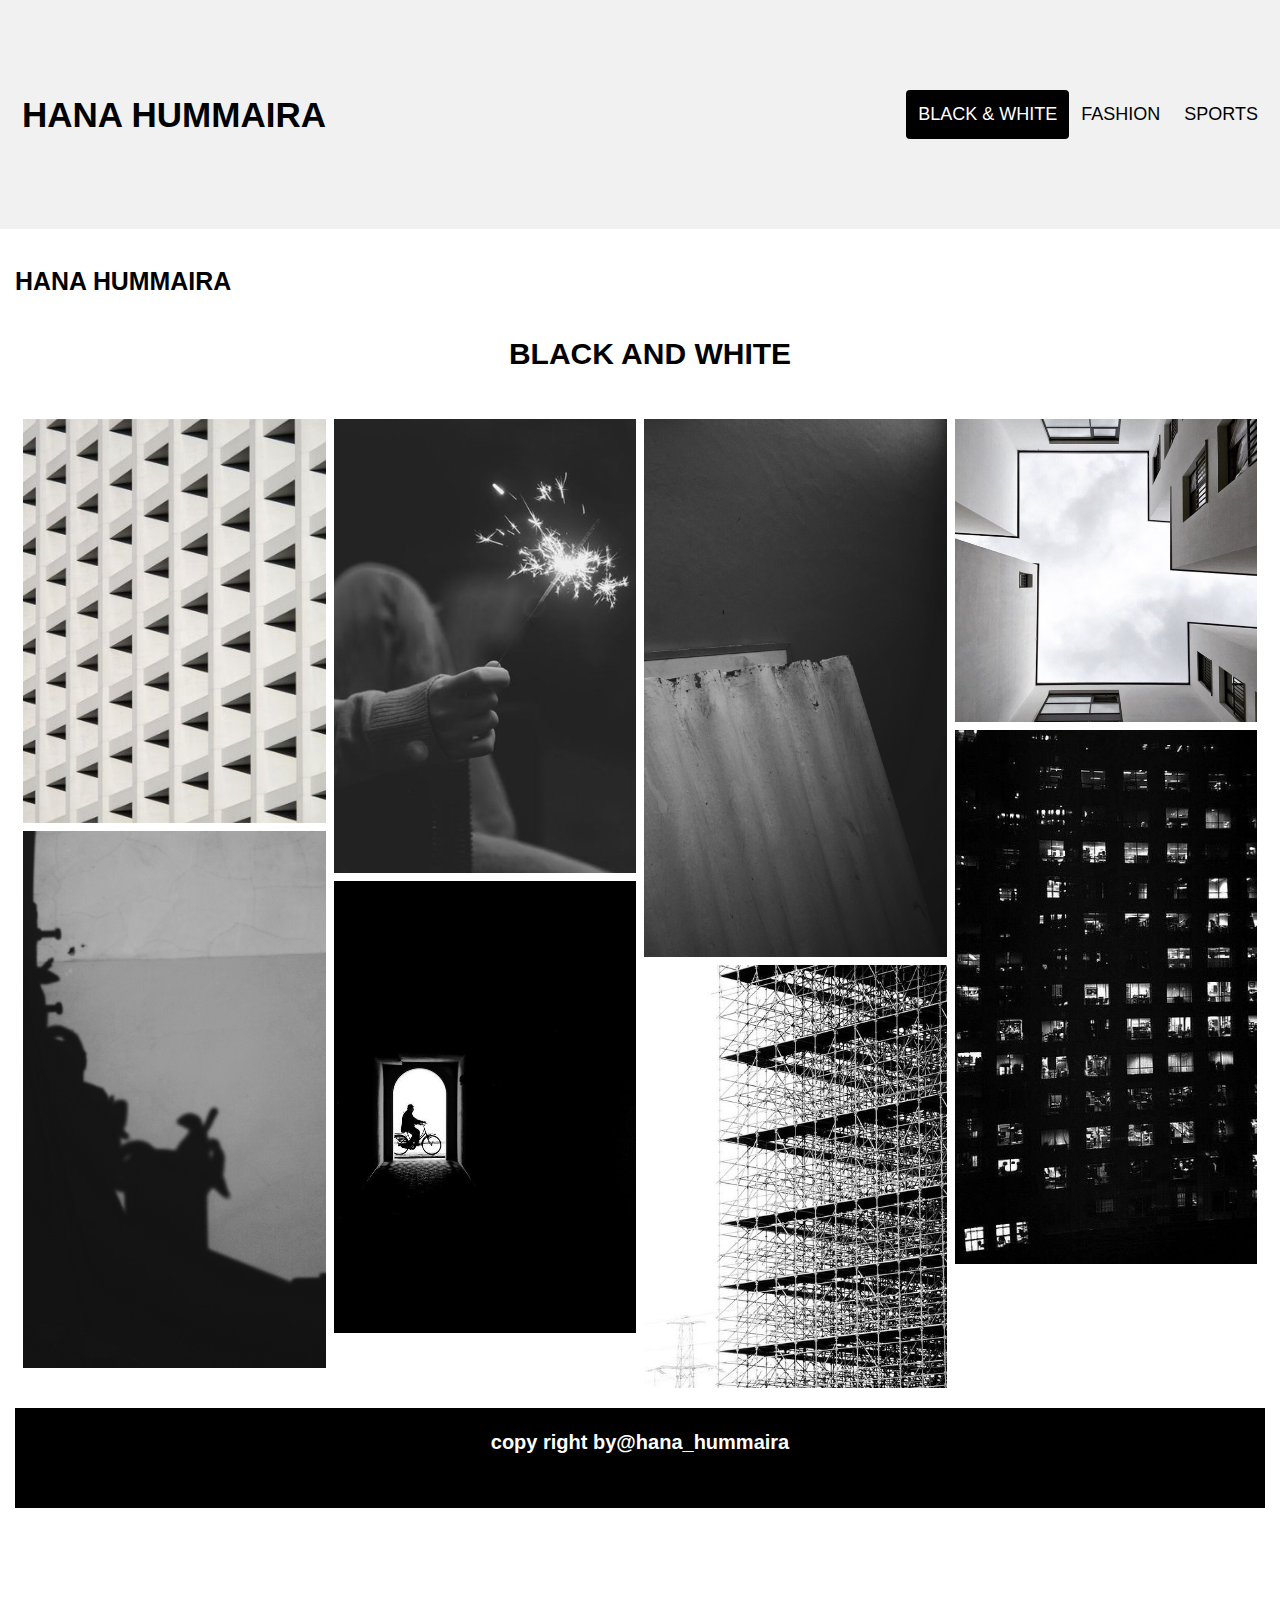
<file: index1.html>
<html>
	<head>
		<title>Black & white</title>
		<link rel="stylesheet" type="text/css" href="style.css">
		
	</head>
	</body>
		<div id="navbar">
		  <a href="index.html" id="logo">HANA HUMMAIRA</a>
		  <div id="navbar-right">
			<a style="background-color: black; color: white" href="index1.html">BLACK & WHITE</a>
			<a href="index2.html">FASHION</a>
			<a href="index3.html">SPORTS</a>
		  </div>
		</div>
		<div style="margin-top:210px;padding:15px 15px 2500px;font-size:30px">
		<h5><b> HANA HUMMAIRA</b></h5>
		<div style="padding-left:20px">
			<h4 style="text-align:center"> BLACK AND WHITE</h4>
		</div>
		<div class="row">
			<div class="column">
			<img src="5.jpg" style="width:100%">
			<img src="3.jpg" style="width:100%">
			</div>
			<div class="column">
			<img src="7.jpg" style="width:100%">
			<img src="15.jpg" style="width:100%">
			</div>
			<div class="column">
			<img src="38.jpg" style="width:100%">
			<img src="50.jpg" style="width:100%">
			</div>
			<div class="column">
			<img src="65.jpg" style="width:100%">
			<img src="70.jpg" style="width:100%">
			</div>
		</div>
		<footer>
			<div class="footer">
			
				<p><b><br>copy right by@hana_hummaira</b></p>
			
			</div>
		</footer>
	</body>
</html>
</file>
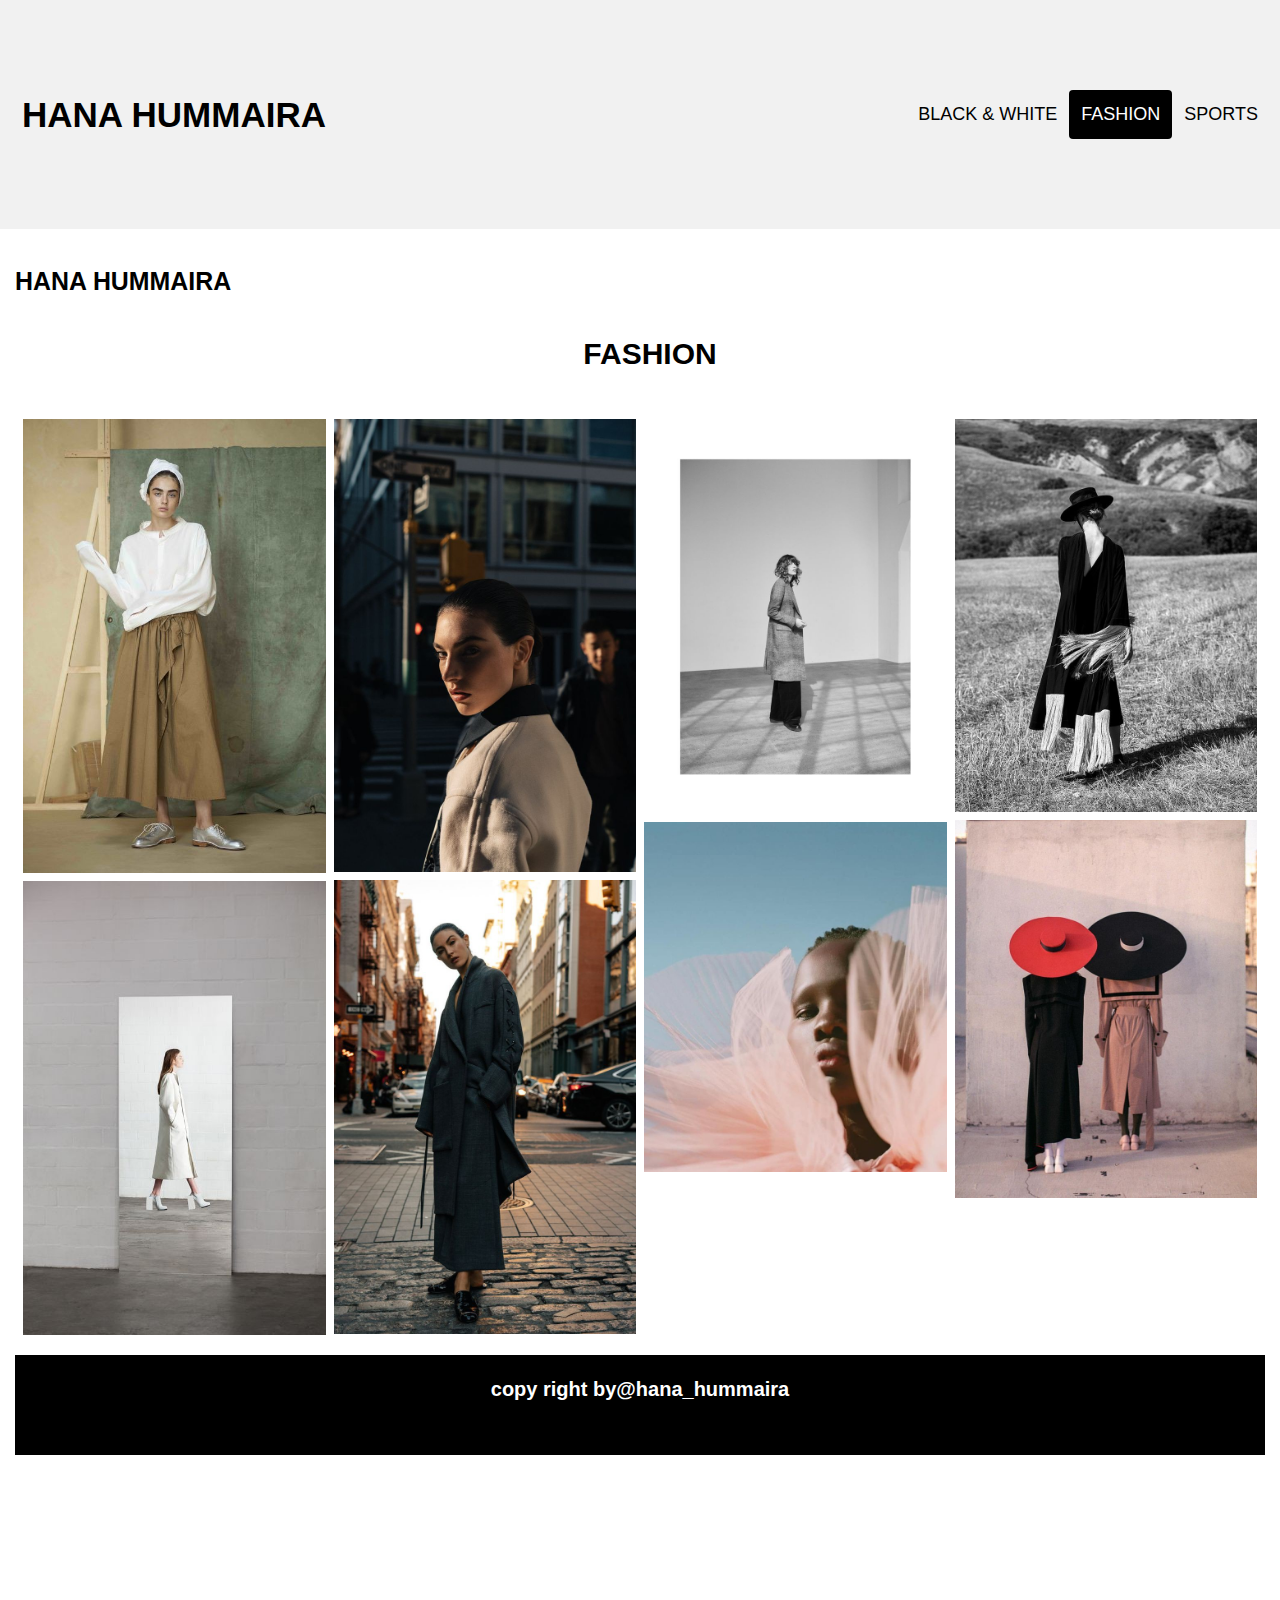
<file: index2.html>
<html>
	<head>
		<title>Fashion</title>
		<link rel="stylesheet" type="text/css" href="style.css">
	</head>
	<body>
		<div id="navbar">
		  <a href="index.html" id="logo">HANA HUMMAIRA</a>
		  <div id="navbar-right">
			<a href="index1.html">BLACK & WHITE</a>
			<a style="background-color: black; color: white" href="index2.html">FASHION</a>
			<a href="index3.html">SPORTS</a>
		  </div>
		</div>
		<div style="margin-top:210px;padding:15px 15px 2500px;font-size:30px">
		<h5><b> HANA HUMMAIRA</b></h5>
		<div style="padding-left:20px">
			<h4 style="text-align:center"> FASHION</h4>
		</div>
		<div class="row">
			<div class="column">
			<img src="14.jpg" style="width:100%">
			<img src="18.jpg" style="width:100%">
			</div>
			<div class="column">
			<img src="91.jpg" style="width:100%">
			<img src="67.jpg" style="width:100%">
			</div>
			<div class="column">
			<img src="68.jpg" style="width:100%">
			<img src="59.jpg" style="width:100%">
			</div>
			<div class="column">
			<img src="55.jpg" style="width:100%">
			<img src="64.jpg" style="width:100%">
			</div>
		</div>
		<footer>
			<div class="footer">
			
				<p><b><br>copy right by@hana_hummaira</b></p>
			
			</div>
		</footer>
	</body>
</html>
</file>
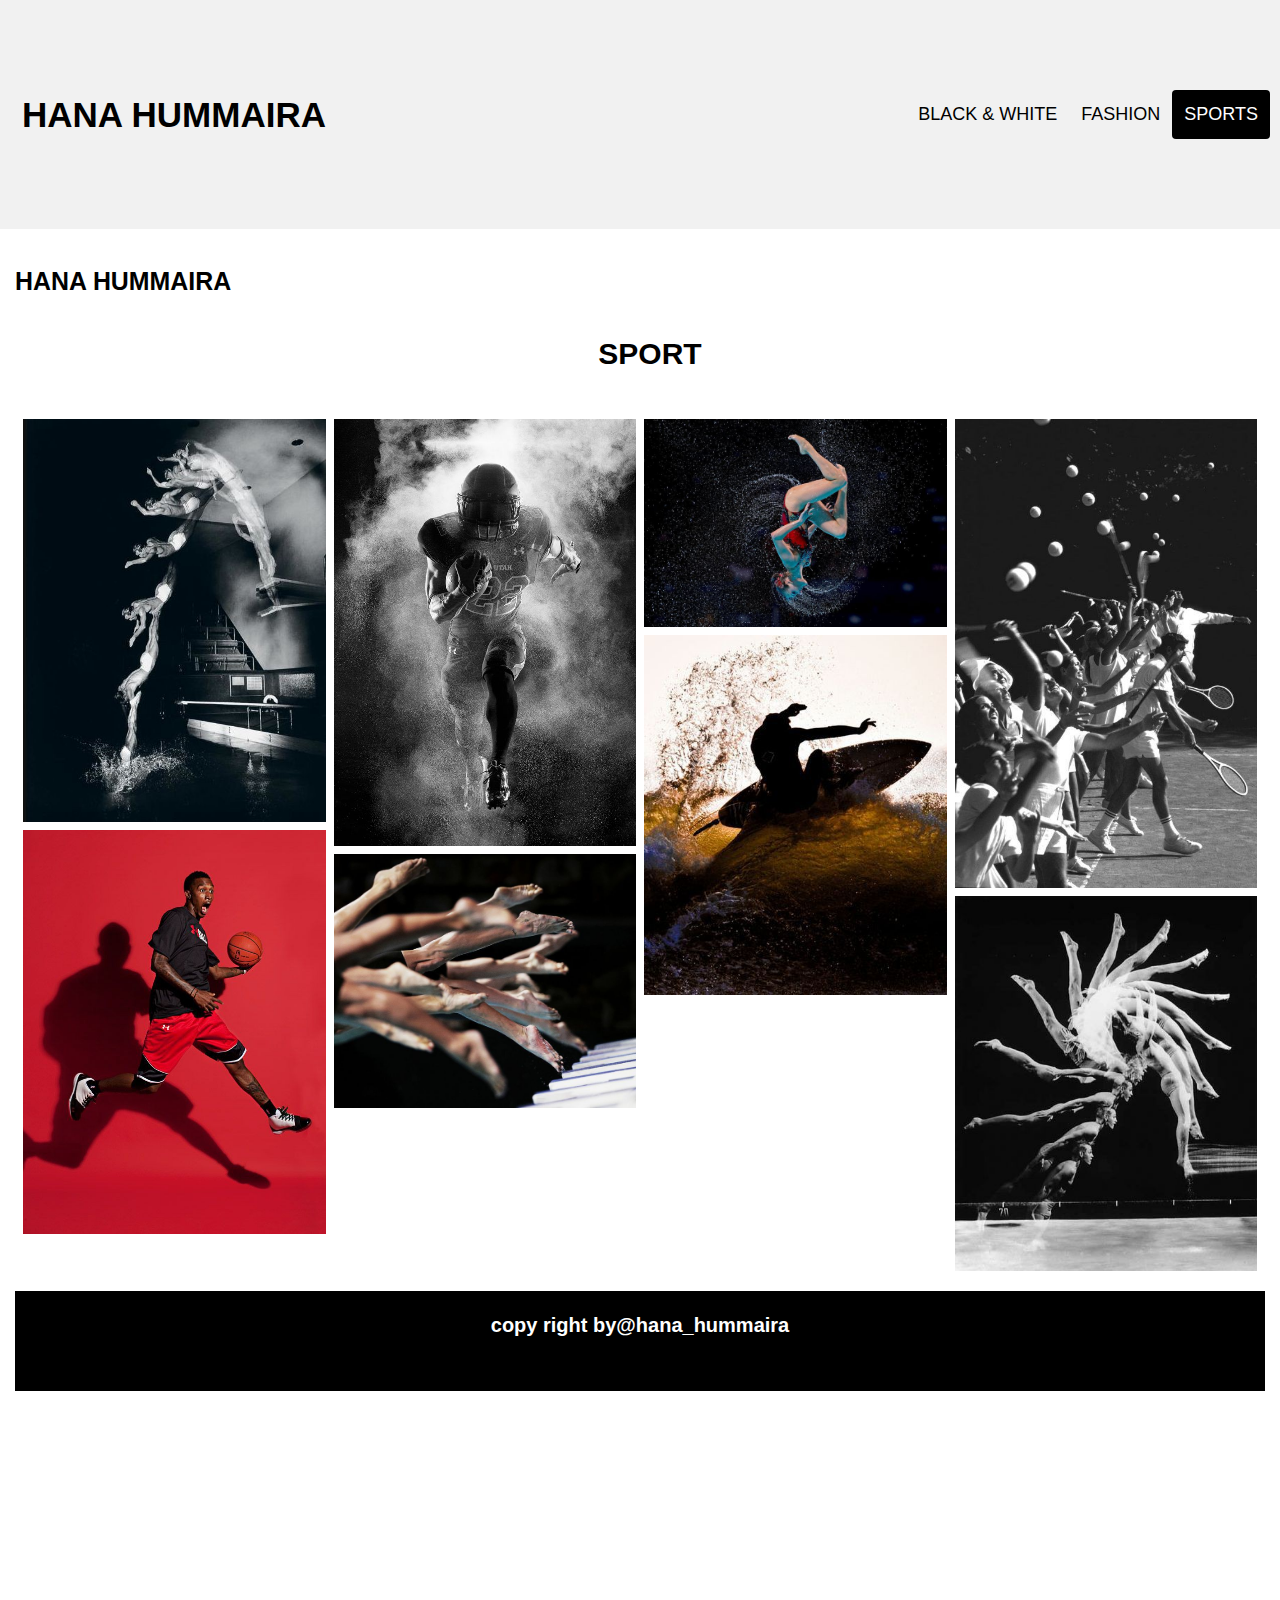
<file: index3.html>
<html>
	<head>
		<title> Sport </title>
		<link rel="stylesheet" type="text/css" href="style.css">
	</head>
	<body>
		<div id="navbar">
		  <a href="index.html" id="logo">HANA HUMMAIRA</a>
		  <div id="navbar-right">
			<a href="index1.html">BLACK & WHITE</a>
			<a href="index2.html">FASHION</a>
			<a style="background-color: black; color: white"href="index3.html">SPORTS</a>
		  </div>
		</div>
		<div style="margin-top:210px;padding:15px 15px 2500px;font-size:30px">
		<h5><b> HANA HUMMAIRA</b></h5>
		<div style="padding-left:20px">
			<h4 style="text-align:center"> SPORT</h4>
		</div>
		<div class="row">
			<div class="column">
			<img src="8.jpg" style="width:100%">
			<img src="9.jpg" style="width:100%">
			</div>
			<div class="column">
			<img src="10.jpg" style="width:100%">
			<img src="19.jpg" style="width:100%">
			</div>
			<div class="column">
			<img src="46.jpg" style="width:100%">
			<img src="75.jpg" style="width:100%">
			</div>
			<div class="column">
			<img src="82.jpg" style="width:100%">
			<img src="86.jpg" style="width:100%">
			</div>
		</div>
		<footer>
			<div class="footer">
			
				<p><b><br>copy right by@hana_hummaira</b></p>
			
			</div>
		</footer>
	</body>
</html>
</file>
<file: style.css>
* {box-sizing: border-box;}

body { 
  margin: 0;
  font-family: Arial, Helvetica, sans-serif;
}

#navbar {
  overflow: hidden;
  background-color: #f1f1f1;
  padding: 90px 10px;
  transition: 0.4s;
  position: fixed;
  width: 100%;
  top: 0;
  z-index: 99;
}

#navbar a {
  float: left;
  color: black;
  text-align: center;
  padding: 12px;
  text-decoration: none;
  font-size: 18px; 
  line-height: 25px;
  border-radius: 4px;
}

#navbar #logo {
  font-size: 35px;
  font-weight: bold;
  transition: 0.4s;
}

#navbar a:hover {
  background-color: black;
  color: white;
}

#navbar a.active {
  color: black;
}
.grid-container {
  display: grid;
  grid-gap: 50px;
  grid-template-columns: auto auto auto;
  background-color: #2196F3;
  padding: 10px;
}

.grid-item {
  background-color: rgba(255, 255, 255, 0.8);
  border: 1px solid rgba(0, 0, 0, 0.8);
  padding: 20px;
  font-size: 30px;
  text-align: center;
}

#navbar-right {
  float: right;
}

@media screen and (max-width: 580px) {
  #navbar {
    padding: 20px 10px !important;
  }
  #navbar a {
    float: none;
    display: block;
    text-align: left;
  }
  #navbar-right {
    float: none;
  }
}

* {
  box-sizing: border-box;
}

body {
  margin: 0;
  font-family: Arial;
}

.header {
  text-align: center;
  padding: 32px;
}

.row {
  display: -ms-flexbox; /* IE10 */
  display: flex;
  -ms-flex-wrap: wrap; /* IE10 */
  flex-wrap: wrap;
  padding: 0 4px;
}

/* Create four equal columns that sits next to each other */
.column {
  -ms-flex: 25%; /* IE10 */
  flex: 25%;
  max-width: 25%;
  padding: 0 4px;
}

.column img {
  margin-top: 8px;
  vertical-align: middle;
}

/* Responsive layout - makes a two column-layout instead of four columns */
@media screen and (max-width: 800px) {
  .column {
    -ms-flex: 50%;
    flex: 50%;
    max-width: 50%;
  }
}

/* Responsive layout - makes the two columns stack on top of each other instead of next to each other */
@media screen and (max-width: 600px) {
  .column {
    -ms-flex: 100%;
    flex: 100%;
    max-width: 100%;
  }
}
.footer {
   position: relative;
   left: 0;
   bottom: 0;
   height: 100px;
   width: 100%;
   background-color: black;
   color: white;
   text-align: center;
   font-size: 20px;
   clear:both;
}
body {
  font-family: Arial, Helvetica, sans-serif;
}

.mobile-container {
  max-width: 480px;
  margin: auto;
  background-color: #555;
  height: 500px;
  color: white;
  border-radius: 10px;
}

.topnav {
  overflow: hidden;
  background-color: #333;
  position: relative;
}

.topnav #myLinks {
  display: none;
}

.topnav a {
  float: left;
  color: white;
  padding: 14px 16px;
  text-decoration: none;
  font-size: 17px;
}

.topnav a.icon {
  float: right;
}

.topnav a:hover {
  background-color: #ddd;
  color: black;
}

.active {
  background-color: #4CAF50;
  color: white;
}
</file>
